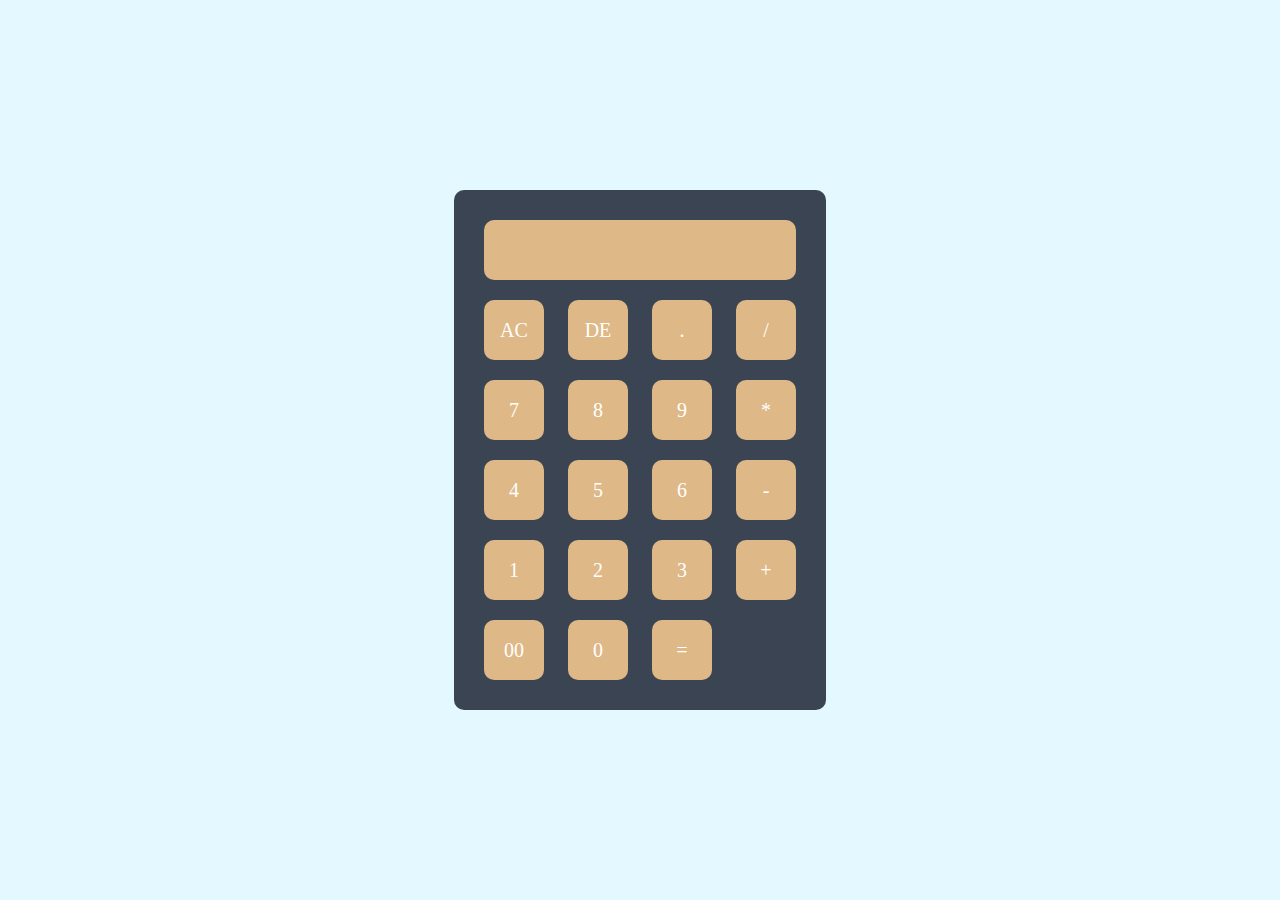
<file: 1. calculator/index.html>
<!DOCTYPE html>
<html lang="en">
  <head>
    <meta charset="UTF-8" />
    <meta name="viewport" content="width=device-width, initial-scale=1.0" />
    <title>calculatort</title>
    <link rel="stylesheet" href="style.css" />
  </head>
  <body>
    <div class="container">
      <div class="calculator">
        <form>
          <div class="display">
            <input type="text" name="display" />
          </div>
          <div>
            <input
              type="button"
              value="AC"
              class="operator"
              onclick="display.value = ' '"
            />
            <input
              type="button"
              value="DE"
              class="operator"
              onclick="display.value = display.value.tostring().slice(0,-1)"
            />
            <input type="button" value="." onclick="display.value += '.'" />
            <input
              type="button"
              value="/"
              class="operator"
              onclick="display.value += '/'"
            />
          </div>
          <div>
            <input type="button" value="7" onclick="display.value += '7'" />
            <input type="button" value="8" onclick="display.value += '8'" />
            <input type="button" value="9" onclick="display.value += '9'" />
            <input
              type="button"
              value="*"
              class="operator"
              onclick="display.value += '*'"
            />
          </div>
          <div>
            <input type="button" value="4" onclick="display.value += '4'" />
            <input type="button" value="5" onclick="display.value += '5'" />
            <input type="button" value="6" onclick="display.value += '6'" />
            <input
              type="button"
              value="-"
              class="operator"
              onclick="display.value += '-'"
            />
          </div>
          <div>
            <input type="button" value="1" onclick="display.value += '1'" />
            <input type="button" value="2" onclick="display.value += '2'" />
            <input type="button" value="3" onclick="display.value += '3'" />
            <input
              type="button"
              value="+"
              class="operator"
              onclick="display.value += '+'"
            />
          </div>
          <div>
            <input type="button" value="00" onclick="display.value += '00'" />
            <input type="button" value="0" onclick="display.value += '0'" />
            <input
              type="button"
              value="="
              class="equal operator"
              onclick="display.value = eval(display.value)"
            />
          </div>
        </form>
      </div>
    </div>
  </body>
</html>
</file>
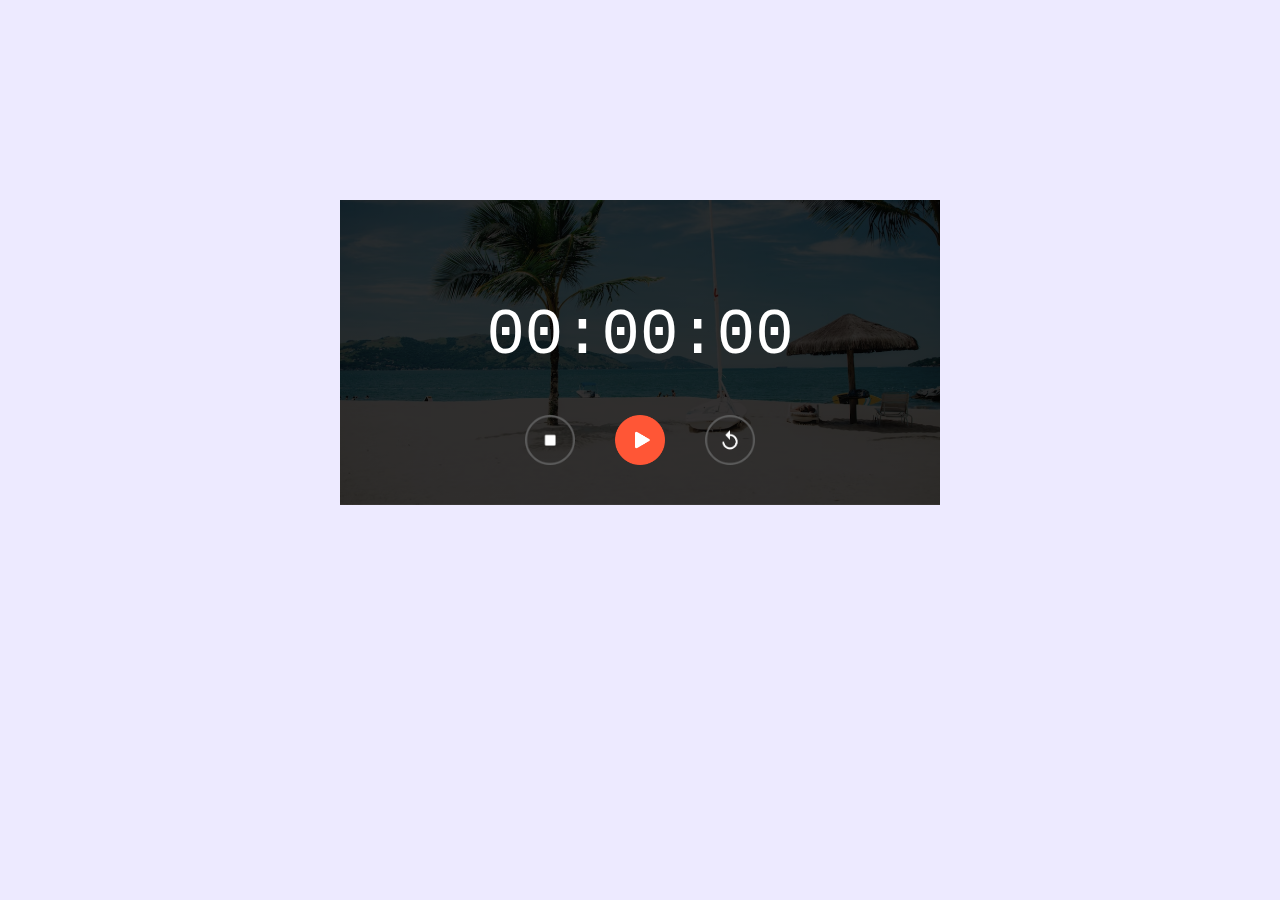
<file: 2. stopwatch/index.html>
<!DOCTYPE html>
<html lang="en">
  <head>
    <meta charset="UTF-8" />
    <meta name="viewport" content="width=device-width, initial-scale=1.0" />
    <title>Stopwatch</title>
    <link rel="stylesheet" href="style.css" />
  </head>
  <body>
    <div class="stopwatch">
      <h1 id="displayTime">00:00:00</h1>
      <div class="buttons">
        <img src="images/stop.png" alt="stop image" id="stop" />
        <img src="images/start.png" alt="start button" id="start" />
        <img src="images/reset.png" alt="bg image" id="reset" />
      </div>
    </div>
    <script src="script.js"></script>
  </body>
</html>
</file>
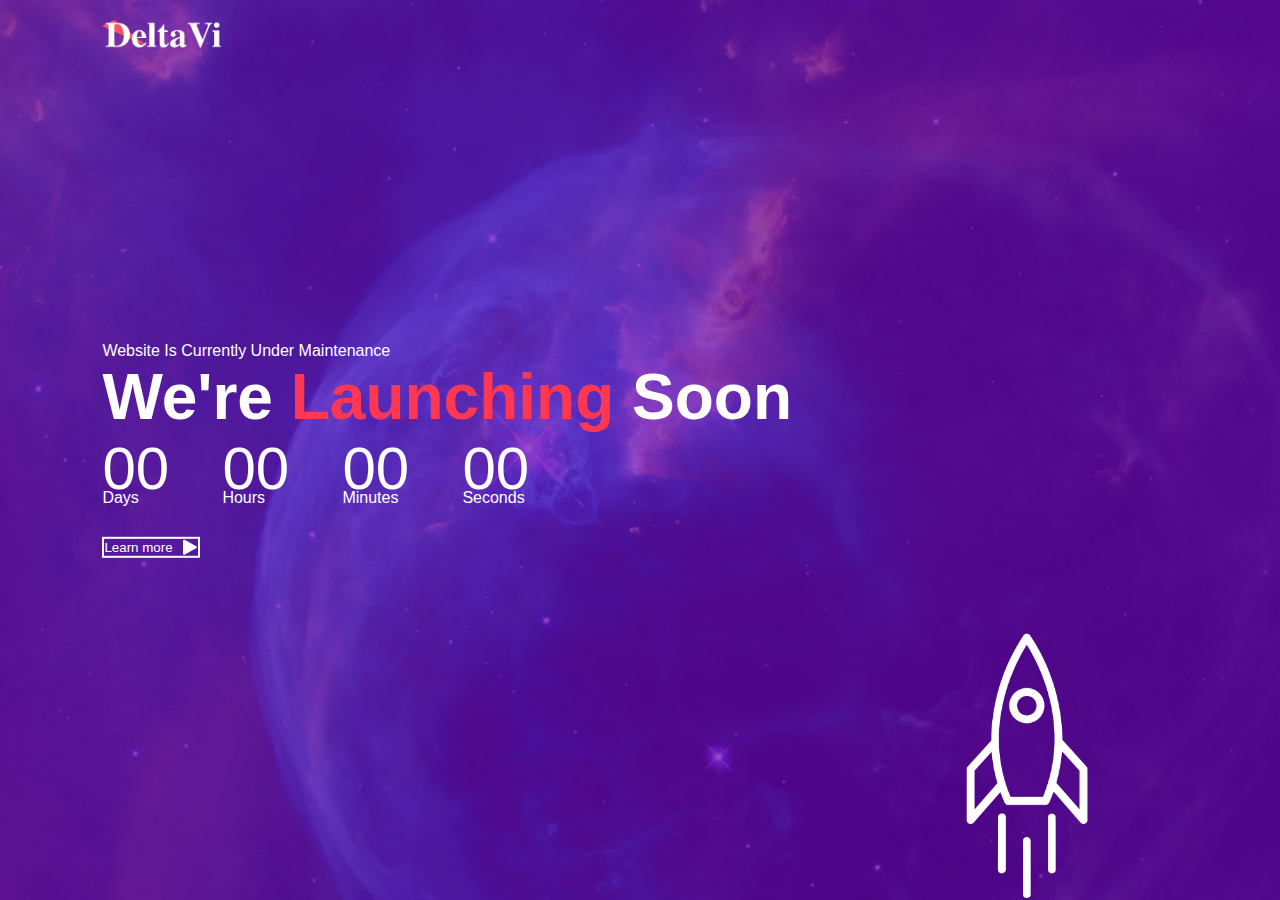
<file: 3. website comming soon page/index.html>
<!DOCTYPE html>
<html lang="en">
  <head>
    <meta charset="UTF-8" />
    <meta name="viewport" content="width=device-width, initial-scale=1.0" />
    <title>Website</title>
    <link rel="stylesheet" href="style.css" />
  </head>
  <body>
    <div class="container">
      <img src="images/logo.png" alt="logo image" class="logo" />

      <div class="content">
        <p>Website Is Currently Under Maintenance</p>
        <h1>We're <span> Launching</span> Soon</h1>
        <div class="launchTime">
          <div>
            <p id="days">00</p>
            <span>Days</span>
          </div>
          <div>
            <p id="hours">00</p>
            <span>Hours</span>
          </div>
          <div>
            <p id="minutes">00</p>
            <span>Minutes</span>
          </div>
          <div>
            <p id="seconds">00</p>
            <span>Seconds</span>
          </div>
        </div>
        <button>
          Learn more <img src="images/triangle.png" alt="triangle" />
        </button>
      </div>
      <img src="images/rocket.png" alt="rocket" class="rocket" />
    </div>
    <script src="script.js"></script>
  </body>
</html>
</file>
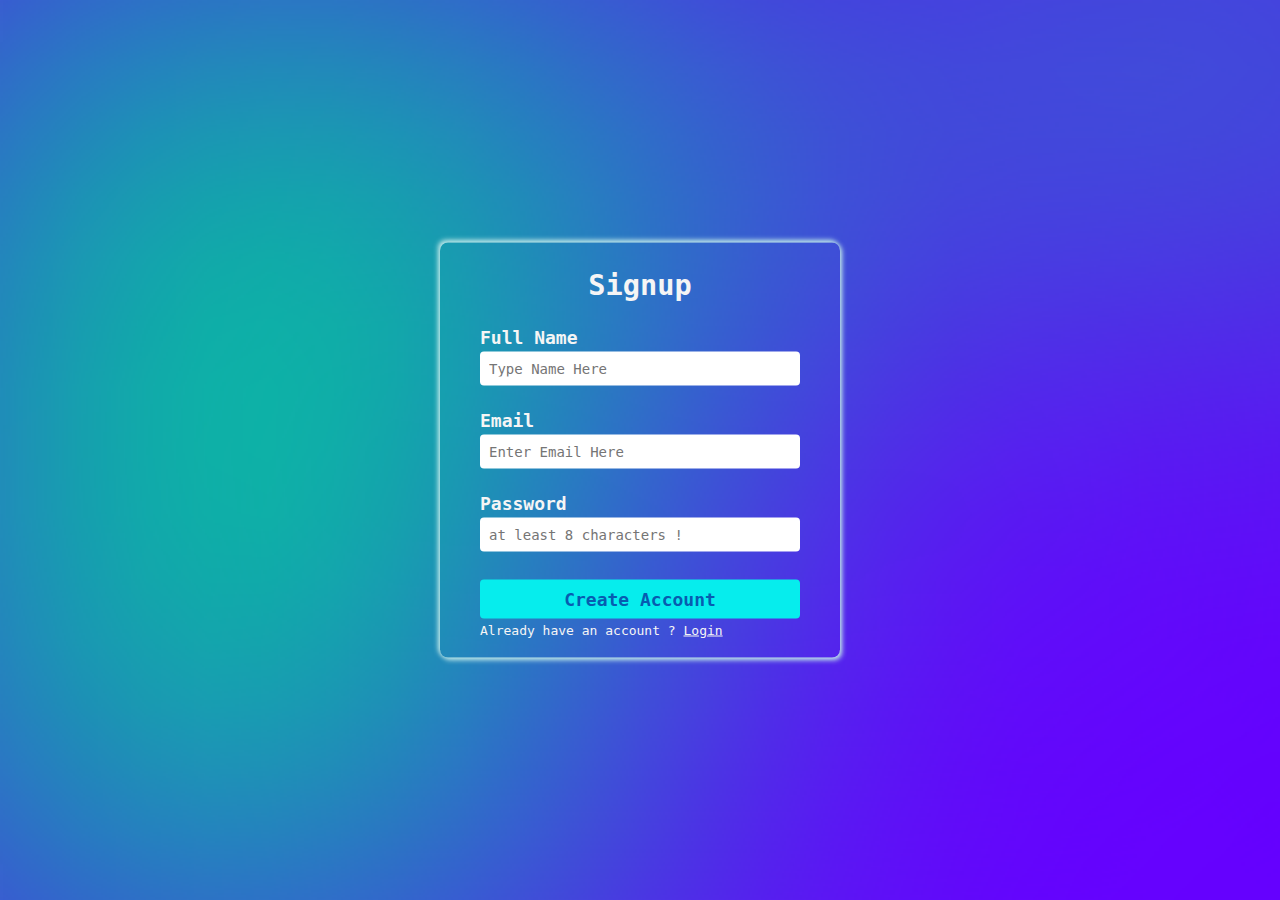
<file: 4. form validation/index.html>
<!DOCTYPE html>
<html lang="en">
  <head>
    <meta charset="UTF-8" />
    <meta name="viewport" content="width=device-width, initial-scale=1.0" />
    <title>Form Validation</title>
    <link rel="stylesheet" href="style.css" />
    <link
      rel="stylesheet"
      href="https://fonts.googleapis.com/css2?family=Material+Symbols+Outlined:opsz,wght,FILL,GRAD@24,400,0,0"
    />
  </head>
  <body>
    <div class="container">
      <div class="box">
        <header class="signup-header">
          <h1>Signup</h1>
        </header>
        <main class="signup-body">
          <form action="#">
            <div>
              <label for="name">Full Name </label>
              <input type="text" id="name" placeholder="Type Name Here" />
              <span class=""> </span>
              <!--for cross and check logo -->
              <span id="nameError"></span>
            </div>
            <div>
              <label for="email">Email </label>
              <input type="email" id="email" placeholder="Enter Email Here" />
              <span class=""> </span>
              <!--for cross and check logo -->
              <span id="emailError"></span>
            </div>
            <div>
              <label for="password">Password</label>
              <input
                type="password"
                id="password"
                placeholder="at least 8 characters !"
              />
              <span class=""> </span>
              <!--for cross and check logo -->
              <span id="passError"></span>
            </div>
            <div>
              <input type="submit" value="Create Account" id="submitBtn" />
            </div>
          </form>
        </main>
        <footer>
          <div>Already have an account ? <a href="">Login</a></div>
        </footer>
      </div>
    </div>

    <script src="script.js"></script>
  </body>
</html>
</file>
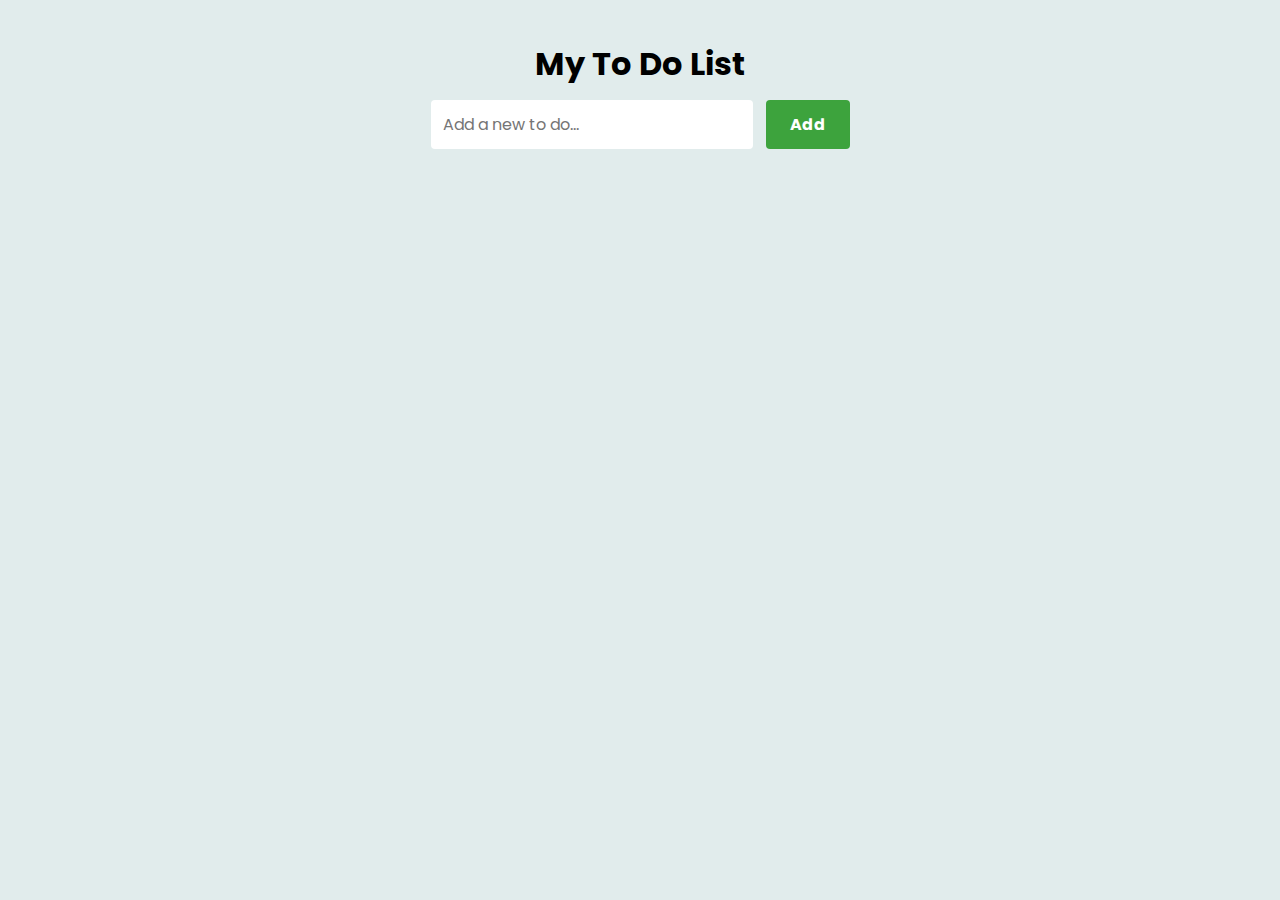
<file: 5. to-do-list/index.html>
<!DOCTYPE html>
<html lang="en">
  <head>
    <meta charset="UTF-8" />
    <meta http-equiv="X-UA-Compatible" content="IE=edge" />
    <meta name="viewport" content="width=device-width, initial-scale=1.0" />
    <link rel="stylesheet" href="style.css" />
    <title>To Do List - JavaScript Project</title>
  </head>
  <body>
    <div class="container">
      <div class="input-container">
        <h1>My To Do List</h1>
        <input type="text" placeholder="Add a new to do..." id="inputBox" />
        <input type="button" value="Add" id="addBtn" />
      </div>

      <ul class="todoList" id="todoList">
        <!-- <li><p>Task1</p></li>
            <li>Task2</li>
            <li>Task3</li> -->
      </ul>
    </div>

    <script src="script.js"></script>
  </body>
</html>
</file>
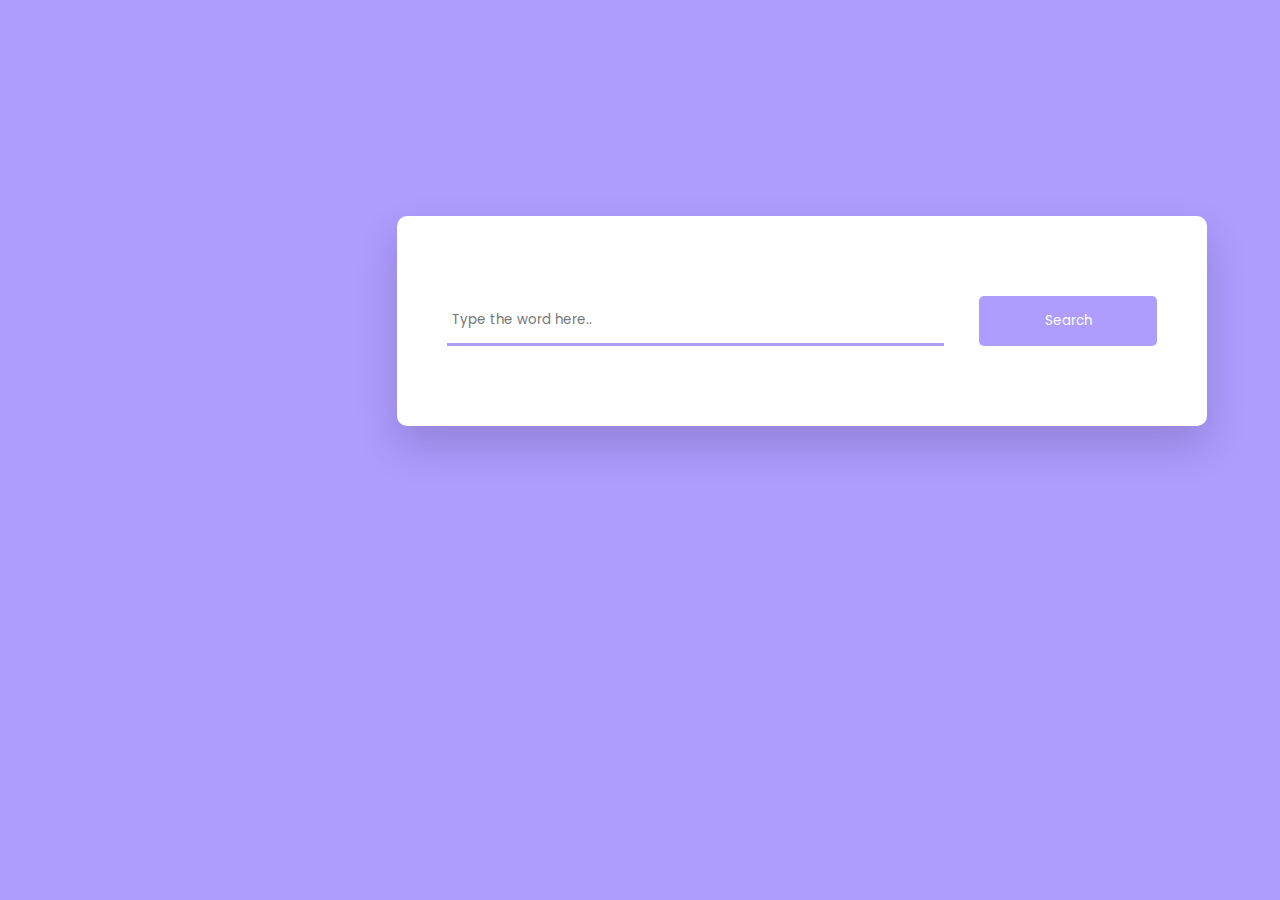
<file: 6. dictionary app/index.html>
<!DOCTYPE html>
<html lang="en">
  <head>
    <meta charset="UTF-8" />
    <meta name="viewport" content="width=device-width, initial-scale=1.0" />
    <title>Dictionary App</title>
    <link
      rel="stylesheet"
      href="https://cdnjs.cloudflare.com/ajax/libs/font-awesome/6.6.0/css/all.min.css"
    />

    <link rel="stylesheet" href="style.css" />
  </head>
  <body>
    <audio id="sound"></audio>
    <div class="container">
      <div class="search-box">
        <input type="text" placeholder="Type the word here.." id="inp-word" />
        <button id="search-btn">Search</button>
      </div>
      <div class="result" id="result"></div>
    </div>

    <script src="script.js"></script>
  </body>
</html>
</file>
<file: 1. calculator/style.css>
* {
  margin: 0;
  padding: 0;
  font-family: "Times New Roman", Times, serif;
  box-sizing: border-box;
}

.container {
  width: 100%;
  height: 100vh;
  background-color: #e3f9ff;
  display: flex;
  align-items: center;
  justify-content: center;
}

.calculator {
  background-color: #3a4452;
  padding: 20px;
  border-radius: 10px;
}

.calculator form input {
  border: 0;
  width: 60px;
  height: 60px;
  margin: 10px;
  border-radius: 10px;
  color: #ffff;
  font-size: 20px;
  /* box-shadow: -8px -8px 15px rgba(255, 255, 255, 0.1),
    5px 5px 15px rgba(0, 0, 0, 0.2); */
  background-color: burlywood;
}

form .display {
  display: flex;
  justify-content: flex-end;
  margin: 20px, 0;
}

form .display input {
  text-align: right;
  flex: 1;
  font-size: 45px;
  color: #ffff;
}

form input .equal {
  width: 145px;
}

form input .operator {
  color: #33ffd8;
}
</file>
<file: 2. stopwatch/style.css>
body {
  background-color: #edeaff;
  font-family: "Courier New", Courier, monospace;
}

.stopwatch {
  width: 90%;
  max-width: 600px;
  background-image: linear-gradient(rgba(0, 0, 0, 0.8), rgba(0, 0, 0, 0.8)),
    url(images/background.png);
  background-size: cover;
  background-position: center;
  text-align: center;
  padding: 40px 0;
  color: white;
  margin: 200px auto 0;
}

.stopwatch h1 {
  font-size: 64px;
  margin-top: 60px;
  font-weight: 300;
}

.buttons {
  display: flex;
  align-items: center;
  justify-content: center;
}

.buttons img {
  width: 50px;
  margin: 0 20px;
  cursor: pointer;
}

.button img:nth-child(2) {
  width: 80px;
}
</file>
<file: 3. website comming soon page/style.css>
* {
  margin: 0;
  padding: 0;
  font-family: "Segoe UI", Tahoma, Geneva, Verdana, sans-serif;
  box-sizing: border-box;
}

.container {
  width: 100vw;
  height: 100vh;
  background-image: url(images/background.png);
  background-position: center;
  background-size: cover;
  padding: 0% 8%;
}

.logo {
  width: 120px;
  padding: 20px 0;
  cursor: pointer;
}

.content {
  top: 50%;
  position: absolute;
  transform: translateY(-50%);
  color: white;
}

.content h1 {
  font-size: 64px;
  font-weight: 600;
}

.content h1 span {
  color: #ff3753;
}

.content button {
  background: transparent;
  border: 2px solid #fff;
  outline: none;
  padding: 12px, 25px;
  color: #fff;
  display: flex;
  align-items: center;
  margin-top: 30px;
  cursor: pointer;
}

.content button img {
  width: 15px;
  margin-left: 10px;
}

.launchTime {
  display: flex;
}

.launchTime div {
  flex-basis: 120px;
}

.launchTime div p {
  font-size: 60px;
  margin-bottom: -14px;
}

.rocket {
  width: 250px;
  position: absolute;
  right: 10%;
  bottom: 0;
  animation: rocket 4s linear infinite;
}

@keyframes rocket {
  0% {
    bottom: 0;
    opacity: 0;
  }
  100% {
    bottom: 105%;
    opacity: 1;
  }
}
</file>
<file: 4. form validation/style.css>
* {
  margin: 0;
  padding: 0;
  box-sizing: border-box;
  font-family: monospace;
  color: whitesmoke;
}

.container {
  width: 100%;
  height: 100vh;
  background: url(blurry-gradient-haikei.png) no-repeat;
  background-size: cover;
}

.box {
  width: 400px;
  position: relative;
  top: 50%;
  left: 50%;
  transform: translate(-50%, -50%);
  border-radius: 8px;
  padding: 20px 40px;
  box-shadow: 2px 2px 5px rgb(192, 233, 233), -2px -2px 5px rgb(192, 233, 233);
  backdrop-filter: blur 10px;
}

/* .box {
  display: flex;
  justify-content: center;
  position: relative;
  top: 50%;
  border-radius: 8px;
  padding: 20px 40px;
} */

.signup-header h1 {
  font-size: 2.2rem;
  text-align: center;
  padding: 5px 8px;
}

.signup-body div {
  margin-top: 20px;
}

.signup-body div label {
  font-size: 18px;
  font-weight: 600;
  cursor: pointer;
}

.signup-body div input {
  width: 100%;
  padding: 9px;
  border-radius: 4px;
  font-size: 14px;
  margin-block: 4px;
  border: none;
  outline: none;
  color: black;
}

.signup-body div input[type="submit"] {
  border: none;
  background-color: rgb(6, 237, 237);
  font-size: 18px;
  font-weight: 900;
  color: rgb(7, 92, 176);
  cursor: pointer;
}

.signup-body div input[type="submit"]:hover {
  background-color: rgb(192, 233, 233);
}

signup-body div span {
  font-size: 18px;
  font-weight: 600;
  color: lightgreen;
}

.material-symbols-outlined {
  position: absolute;

  right: 55px;
  top: 112px;
  color: rgb(239, 13, 13);
}

.signup-footer div {
  text-align: center;
  font-weight: 600;
  margin-top: 20px;
}

.signup-footer div a {
  text-decoration: none;
}

.signup-footer div a:hover {
  text-decoration: underline;
}
</file>
<file: 5. to-do-list/style.css>
@import url("https://fonts.googleapis.com/css2?family=Poppins:ital,wght@0,100;0,200;0,300;0,400;0,500;0,600;0,700;0,800;0,900;1,100;1,200;1,300;1,400;1,500;1,600;1,700;1,800;1,900&display=swap");

* {
  margin: 0;
  padding: 0;
  box-sizing: border-box;
  font-family: "Poppins", sans-serif;
}

body {
  background-color: rgb(225, 236, 236);
}

.container {
  margin-top: 20px;
  display: flex;
  flex-direction: column;
  align-items: center;
  justify-content: center;
}

.input-container {
  width: 100%;
  max-width: 500px;
  text-align: center;
  padding: 20px;
}

.input-container input {
  border: none;
  outline: none;
  padding: 12px;
  margin-block: 12px;
  border-radius: 4px;
  font-size: 16px;
}

.input-container input[type="text"] {
  width: 70%;
}

.input-container input[type="button"] {
  background-color: #3da33d;
  color: white;
  font-weight: 700;
  margin-left: 9px;
  cursor: pointer;
  padding: 12px 24px;
}

.input-container input[type="button"] :hover {
  background-color: #60b160;
}

ul {
  width: 100px;
  max-width: 450px;
  display: flex;
  flex-direction: column;
  align-items: center;
  justify-content: center;
}

ul li {
  list-style: none;
  cursor: pointer;
  margin-block-end: 12px;
  border: 0.125px solid #a19f9f;
  border-radius: 8px;
  padding: 6px 12px;
  background-color: #ffffff;
  /* to align buttons */
  display: flex;
  align-items: center;
  justify-content: space-between;
  transition: background-color 0.5s;
}

ul li :hover {
  background-color: #e0d7d7;
}

ul li p {
  flex-grow: 1;
  padding: 2px;
}

.btn {
  border: none;
  outline: none;
  font-size: 16px;
  background-color: none;
  font-weight: 600;
  cursor: pointer;
  padding: 8px;
}

.deleteBtn {
  color: #e52626;
}

.editBtn {
  color: #1ab7e2;
}
</file>
<file: 6. dictionary app/style.css>
@import url("https://fonts.googleapis.com/css2?family=Poppins:ital,wght@0,100;0,200;0,300;0,400;0,500;0,600;0,700;0,800;0,900;1,100;1,200;1,300;1,400;1,500;1,600;1,700;1,800;1,900&display=swap");

* {
  padding: 0;
  margin: 0;
  box-sizing: border-box;
  font-family: "Poppins";
}

body {
  background-color: #ae9cff;
}

.container {
  background-color: rgb(255, 255, 255);
  width: 90vmin;
  position: absolute;
  top: 24%;
  left: 31%;
  padding: 80px 50px;
  border-radius: 10px;
  box-shadow: 0 20px 40px #26213c33;
}

.search-box {
  width: 100%;
  display: flex;
  justify-content: space-between;
}

.search-box input {
  padding: 5px;
  width: 70%;
  border: none;
  outline: none;
  border-bottom: 3px solid #ae9cff;
}

.search-box button {
  padding: 15px 0;
  width: 25%;
  border: none;
  outline: none;
  background-color: #ae9cff;
  color: white;
  border-radius: 5px;
}

.result {
  position: relative;
}

.result h3 {
  font-size: 30px;
  color: #1f194c;
}

.result .word {
  display: flex;
  justify-content: space-between;
  margin-top: 80px;
}

.result button {
  background-color: transparent;
  color: #ae9cff;
  border: none;
  outline: none;
  font-size: 16px;
}

.result .details {
  display: flex;
  gap: 10px;
  color: #b3b6d4;
  margin: 5px 0 20px 0;
  font-size: 14px;
}

.word-meaning {
  color: #575a7b;
}

.word-example {
  color: #575a7b;
  font-style: italic;
  border-left: 5px solid #ae9cff;
  padding-left: 20px;
  margin-top: 30px;
}

.error {
  margin-top: 80px;
  text-align: center;
}
</file>
